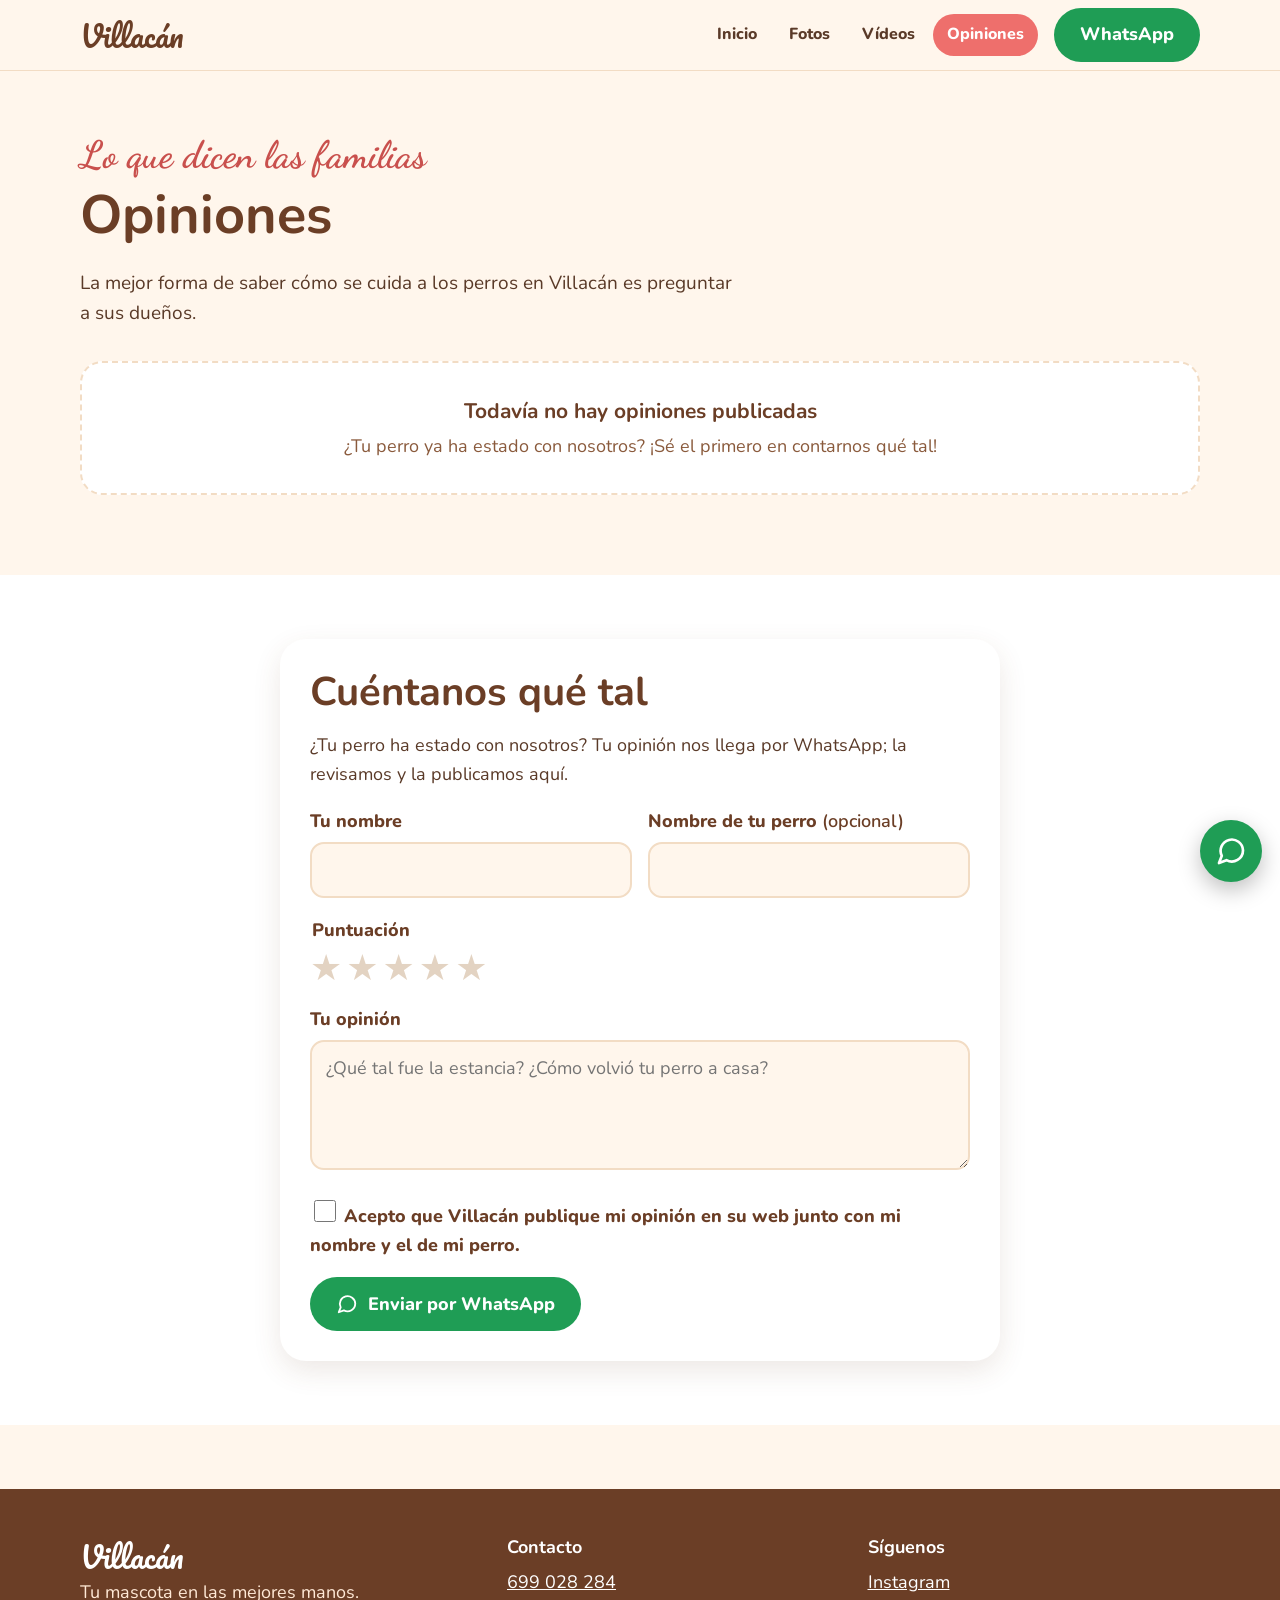
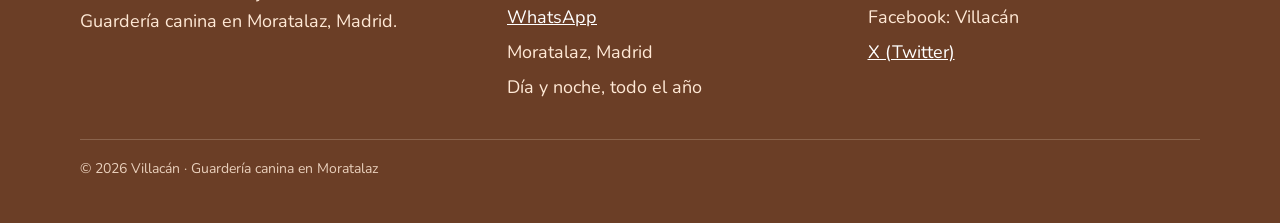
<file: opiniones.html>
<!doctype html>
<html lang="es">
<head>
<meta charset="utf-8">
<meta name="viewport" content="width=device-width, initial-scale=1">
<title>Opiniones · Villacán, guardería canina en Moratalaz</title>
<meta name="description" content="Opiniones de las familias que han confiado en la guardería canina Villacán en Moratalaz, Madrid.">
<link rel="preconnect" href="https://fonts.googleapis.com">
<link rel="preconnect" href="https://fonts.gstatic.com" crossorigin>
<link href="https://fonts.googleapis.com/css2?family=Pacifico&family=Dancing+Script:wght@700&family=Nunito:wght@400;600;700;800&display=swap" rel="stylesheet">
<link rel="stylesheet" href="css/estilos.css?v=202611201054">
</head>
<body>

<header class="cabecera">
  <div class="contenedor">
    <a class="logo" href="index.html">Villacán</a>
    <nav class="menu" aria-label="Principal">
      <a href="index.html">Inicio</a>
      <a href="fotos.html">Fotos</a>
      <a href="videos.html">Vídeos</a>
      <a href="opiniones.html" aria-current="page">Opiniones</a>
    </nav>
    <a class="btn btn-wa btn-mini" data-wa="Hola, me gustaría información sobre la guardería Villacán">WhatsApp</a>
  </div>
</header>

<main>
  <section>
    <div class="contenedor">
      <div class="cabecera-seccion">
        <p class="frase">Lo que dicen las familias</p>
        <h1>Opiniones</h1>
        <p class="intro">La mejor forma de saber cómo se cuida a los perros en Villacán es preguntar a sus dueños.</p>
      </div>
      <div class="opiniones" id="lista-opiniones"></div>
    </div>
  </section>

  <section class="seccion-blanca" id="dejar-opinion">
    <div class="contenedor">
      <form id="form-opinion" class="formulario" novalidate>
        <h2>Cuéntanos qué tal</h2>
        <p>¿Tu perro ha estado con nosotros? Tu opinión nos llega por WhatsApp; la revisamos y la publicamos aquí.</p>

        <div class="dos-columnas">
          <div class="campo">
            <label for="nombre">Tu nombre</label>
            <input type="text" id="nombre" name="nombre" autocomplete="given-name" maxlength="60">
            <p class="error" id="error-nombre" aria-live="polite"></p>
          </div>
          <div class="campo">
            <label for="perro">Nombre de tu perro <span style="font-weight:600">(opcional)</span></label>
            <input type="text" id="perro" name="perro" maxlength="60">
          </div>
        </div>

        <div class="campo">
          <fieldset>
            <legend>Puntuación</legend>
            <div class="selector-estrellas">
              <input type="radio" id="e5" name="estrellas" value="5"><label for="e5"><span class="oculto-visual">5 estrellas</span>★</label>
              <input type="radio" id="e4" name="estrellas" value="4"><label for="e4"><span class="oculto-visual">4 estrellas</span>★</label>
              <input type="radio" id="e3" name="estrellas" value="3"><label for="e3"><span class="oculto-visual">3 estrellas</span>★</label>
              <input type="radio" id="e2" name="estrellas" value="2"><label for="e2"><span class="oculto-visual">2 estrellas</span>★</label>
              <input type="radio" id="e1" name="estrellas" value="1"><label for="e1"><span class="oculto-visual">1 estrella</span>★</label>
            </div>
          </fieldset>
          <p class="error" id="error-estrellas" aria-live="polite"></p>
        </div>

        <div class="campo">
          <label for="comentario">Tu opinión</label>
          <textarea id="comentario" name="comentario" maxlength="800" placeholder="¿Qué tal fue la estancia? ¿Cómo volvió tu perro a casa?"></textarea>
          <p class="error" id="error-comentario" aria-live="polite"></p>
        </div>

        <div class="campo">
          <label class="casilla" for="permiso">
            <input type="checkbox" id="permiso" name="permiso">
            <span>Acepto que Villacán publique mi opinión en su web junto con mi nombre y el de mi perro.</span>
          </label>
          <p class="error" id="error-permiso" aria-live="polite"></p>
        </div>

        <button class="btn btn-wa" type="submit">
          <svg viewBox="0 0 24 24" fill="none" stroke="currentColor" stroke-width="2" stroke-linecap="round" stroke-linejoin="round" aria-hidden="true"><path d="M21 11.5a8.4 8.4 0 0 1-12.4 7.4L3 21l2.1-5.4A8.4 8.4 0 1 1 21 11.5z"/></svg>
          Enviar por WhatsApp
        </button>
        <p class="aviso-ok" id="aviso-enviado" hidden>¡Gracias! Se ha abierto WhatsApp con tu opinión ya escrita. Solo tienes que pulsar «Enviar».</p>
      </form>
    </div>
  </section>
</main>

<footer class="pie-pagina">
  <div class="contenedor">
    <div class="columnas">
      <div>
        <a class="logo" href="index.html">Villacán</a>
        <p>Tu mascota en las mejores manos.<br>Guardería canina en Moratalaz, Madrid.</p>
      </div>
      <div>
        <h3>Contacto</h3>
        <ul>
          <li><a href="tel:+34699028284">699 028 284</a></li>
          <li><a data-wa="Hola, me gustaría información sobre la guardería Villacán">WhatsApp</a></li>
          <li>Moratalaz, Madrid</li>
          <li>Día y noche, todo el año</li>
        </ul>
      </div>
      <div>
        <h3>Síguenos</h3>
        <ul>
          <li><a href="https://www.instagram.com/villacan_cuidado_de_mascotas/" target="_blank" rel="noopener">Instagram</a></li>
          <li>Facebook: Villacán</li>
          <li><a href="https://x.com/hogar_feliz_" target="_blank" rel="noopener">X (Twitter)</a></li>
        </ul>
      </div>
    </div>
    <p class="legal">© <span id="anio">2026</span> Villacán · Guardería canina en Moratalaz</p>
  </div>
</footer>

<a class="flotante-wa" data-wa="Hola, me gustaría información sobre la guardería Villacán" aria-label="Escríbenos por WhatsApp">
  <svg viewBox="0 0 24 24" fill="none" stroke="#fff" stroke-width="2" stroke-linecap="round" stroke-linejoin="round" aria-hidden="true"><path d="M21 11.5a8.4 8.4 0 0 1-12.4 7.4L3 21l2.1-5.4A8.4 8.4 0 1 1 21 11.5z"/></svg>
</a>

<script src="js/datos.js?v=202611201054"></script>
<script src="js/main.js?v=202611201054"></script>
</body>
</html>
</file>
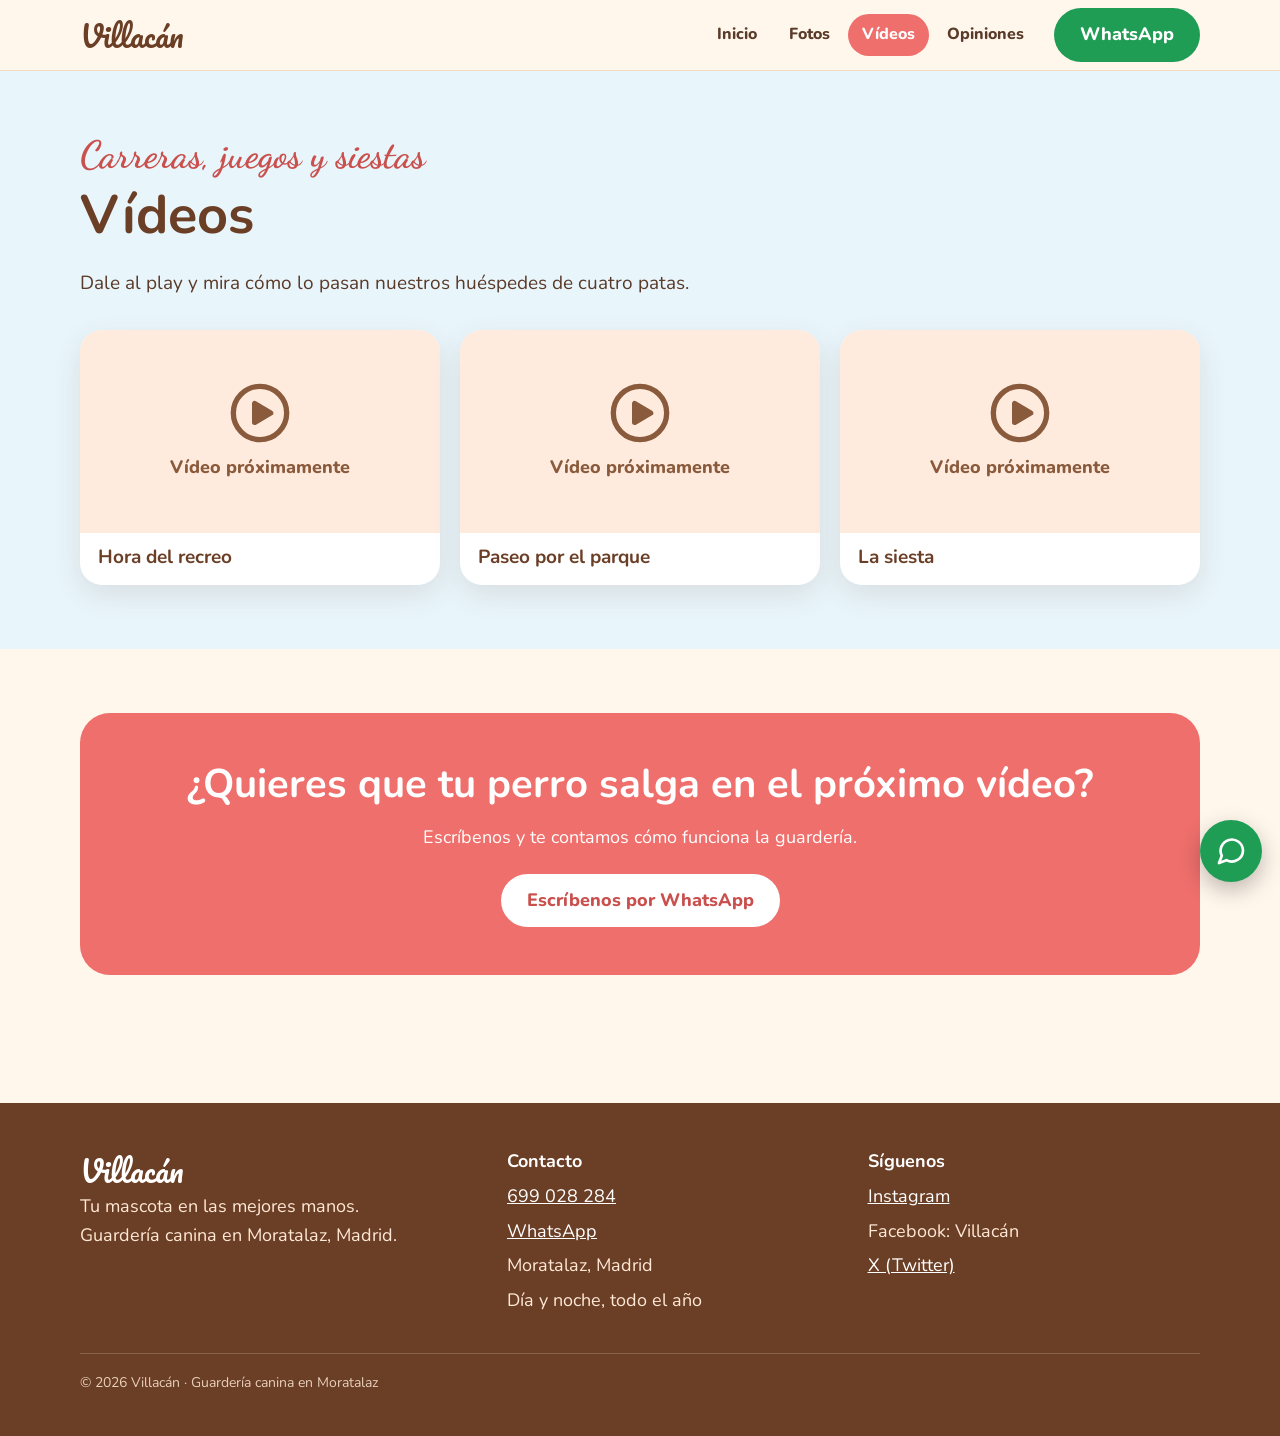
<file: videos.html>
<!doctype html>
<html lang="es">
<head>
<meta charset="utf-8">
<meta name="viewport" content="width=device-width, initial-scale=1">
<title>Vídeos · Villacán, guardería canina en Moratalaz</title>
<meta name="description" content="Vídeos de los perros que disfrutan de la guardería canina Villacán en Moratalaz, Madrid.">
<link rel="preconnect" href="https://fonts.googleapis.com">
<link rel="preconnect" href="https://fonts.gstatic.com" crossorigin>
<link href="https://fonts.googleapis.com/css2?family=Pacifico&family=Dancing+Script:wght@700&family=Nunito:wght@400;600;700;800&display=swap" rel="stylesheet">
<link rel="stylesheet" href="css/estilos.css?v=202611201054">
</head>
<body>

<header class="cabecera">
  <div class="contenedor">
    <a class="logo" href="index.html">Villacán</a>
    <nav class="menu" aria-label="Principal">
      <a href="index.html">Inicio</a>
      <a href="fotos.html">Fotos</a>
      <a href="videos.html" aria-current="page">Vídeos</a>
      <a href="opiniones.html">Opiniones</a>
    </nav>
    <a class="btn btn-wa btn-mini" data-wa="Hola, me gustaría información sobre la guardería Villacán">WhatsApp</a>
  </div>
</header>

<main>
  <section class="seccion-cielo">
    <div class="contenedor">
      <div class="cabecera-seccion">
        <p class="frase">Carreras, juegos y siestas</p>
        <h1>Vídeos</h1>
        <p class="intro">Dale al play y mira cómo lo pasan nuestros huéspedes de cuatro patas.</p>
      </div>
      <div class="videos" id="lista-videos"></div>
    </div>
  </section>

  <section>
    <div class="contenedor">
      <div class="llamada">
        <h2>¿Quieres que tu perro salga en el próximo vídeo?</h2>
        <p>Escríbenos y te contamos cómo funciona la guardería.</p>
        <div class="acciones">
          <a class="btn btn-blanco" data-wa="Hola, he visto los vídeos de Villacán y me gustaría información">Escríbenos por WhatsApp</a>
        </div>
      </div>
    </div>
  </section>
</main>

<footer class="pie-pagina">
  <div class="contenedor">
    <div class="columnas">
      <div>
        <a class="logo" href="index.html">Villacán</a>
        <p>Tu mascota en las mejores manos.<br>Guardería canina en Moratalaz, Madrid.</p>
      </div>
      <div>
        <h3>Contacto</h3>
        <ul>
          <li><a href="tel:+34699028284">699 028 284</a></li>
          <li><a data-wa="Hola, me gustaría información sobre la guardería Villacán">WhatsApp</a></li>
          <li>Moratalaz, Madrid</li>
          <li>Día y noche, todo el año</li>
        </ul>
      </div>
      <div>
        <h3>Síguenos</h3>
        <ul>
          <li><a href="https://www.instagram.com/villacan_cuidado_de_mascotas/" target="_blank" rel="noopener">Instagram</a></li>
          <li>Facebook: Villacán</li>
          <li><a href="https://x.com/hogar_feliz_" target="_blank" rel="noopener">X (Twitter)</a></li>
        </ul>
      </div>
    </div>
    <p class="legal">© <span id="anio">2026</span> Villacán · Guardería canina en Moratalaz</p>
  </div>
</footer>

<a class="flotante-wa" data-wa="Hola, me gustaría información sobre la guardería Villacán" aria-label="Escríbenos por WhatsApp">
  <svg viewBox="0 0 24 24" fill="none" stroke="#fff" stroke-width="2" stroke-linecap="round" stroke-linejoin="round" aria-hidden="true"><path d="M21 11.5a8.4 8.4 0 0 1-12.4 7.4L3 21l2.1-5.4A8.4 8.4 0 1 1 21 11.5z"/></svg>
</a>

<script src="js/datos.js?v=202611201054"></script>
<script src="js/main.js?v=202611201054"></script>
</body>
</html>
</file>
<file: css/estilos.css>
/* ===== Villacán · estilos comunes ===== */
:root {
  --crema: #FFF6EC;
  --crema-2: #FFEBDD;
  --borde: #F2DCC4;
  --coral: #EE6F6C;
  --coral-osc: #C9504D;
  --rosa: #F59B9A;
  --marron: #6B3E26;
  --texto: #5A3A28;
  --suave: #8A5A3C;
  --turquesa: #4FB3A9;
  --cielo: #E8F5FB;
  --noche: #2F3A6E;
  --noche-texto: #FFE9D6;
  --wa: #1F9D55;
  --blanco: #FFFFFF;
  --radio: 22px;
  --sombra: 0 10px 28px rgba(107, 62, 38, .12);
}

* { box-sizing: border-box; }
html { scroll-behavior: smooth; }
body {
  margin: 0;
  font-family: 'Nunito', system-ui, -apple-system, 'Segoe UI', sans-serif;
  font-size: 18px;
  line-height: 1.6;
  color: var(--texto);
  background: var(--crema);
}
img, svg, video, iframe { max-width: 100%; display: block; }
a { color: var(--coral-osc); }
:focus-visible { outline: 3px solid var(--turquesa); outline-offset: 3px; border-radius: 6px; }
.contenedor { width: min(1120px, 100% - 32px); margin-inline: auto; }
.oculto-visual { position: absolute; width: 1px; height: 1px; overflow: hidden; clip: rect(0 0 0 0); white-space: nowrap; }

h1, h2, h3 { color: var(--marron); line-height: 1.15; margin: 0 0 .4em; }
h1 { font-size: clamp(34px, 5vw, 54px); }
h2 { font-size: clamp(28px, 3.6vw, 40px); }
h3 { font-size: 22px; }
p { margin: 0 0 1em; }
.frase { font-family: 'Dancing Script', cursive; font-weight: 700; color: var(--coral-osc); font-size: clamp(28px, 3.6vw, 38px); line-height: 1.1; margin: 0 0 .2em; }
.intro { max-width: 660px; font-size: 19px; }
.centrado { text-align: center; margin-inline: auto; }

/* ----- Cabecera ----- */
.cabecera { position: sticky; top: 0; z-index: 20; background: rgba(255, 246, 236, .96); border-bottom: 1px solid var(--borde); }
.cabecera .contenedor { display: flex; align-items: center; gap: 16px; min-height: 70px; flex-wrap: wrap; }
.logo { font-family: 'Pacifico', cursive; font-size: 30px; color: var(--marron); text-decoration: none; line-height: 1.3; }
.menu { display: flex; gap: 4px; margin-left: auto; }
.menu a { padding: 8px 14px; border-radius: 999px; text-decoration: none; color: var(--texto); font-weight: 800; font-size: 16px; white-space: nowrap; }
.menu a:hover { background: var(--crema-2); }
.menu a[aria-current="page"] { background: var(--coral); color: var(--blanco); }
.btn-mini { padding: 9px 16px; font-size: 15px; }
@media (max-width: 760px) {
  .cabecera .contenedor { padding-top: 8px; gap: 4px 12px; }
  .logo { font-size: 26px; }
  .cabecera .btn-mini { margin-left: auto; }
  .menu { order: 3; margin-left: 0; width: 100%; overflow-x: auto; padding-bottom: 8px; }
}

/* ----- Botones ----- */
.btn { display: inline-flex; align-items: center; justify-content: center; gap: 10px; padding: 14px 24px; border-radius: 999px; font: inherit; font-weight: 800; font-size: 18px; text-decoration: none; border: 2px solid transparent; cursor: pointer; line-height: 1.2; }
.btn svg { width: 22px; height: 22px; flex: none; }
.btn-wa { background: var(--wa); color: var(--blanco); }
.btn-wa:hover { background: #18814A; }
.btn-tel { background: var(--blanco); color: var(--marron); border-color: var(--marron); }
.btn-tel:hover { background: var(--crema-2); }
.btn-coral { background: var(--coral); color: var(--blanco); }
.btn-blanco { background: var(--blanco); color: var(--coral-osc); }
.acciones { display: flex; flex-wrap: wrap; gap: 12px; margin-top: 22px; }

.pildora { display: inline-block; background: var(--coral); color: var(--blanco); font-family: 'Dancing Script', cursive; font-weight: 700; font-size: 26px; padding: 2px 22px 4px; border-radius: 999px; }

/* ----- Secciones ----- */
section { padding: 64px 0; }
.seccion-blanca { background: var(--blanco); }
.seccion-cielo { background: var(--cielo); }
.seccion-noche { background: var(--noche); color: var(--noche-texto); }
.seccion-noche h2, .seccion-noche h3 { color: var(--blanco); }
.cabecera-seccion { margin-bottom: 32px; }

/* ----- Portada ----- */
.portada { padding: 40px 0 48px; }
.portada .contenedor { display: grid; grid-template-columns: 1.1fr .9fr; gap: 32px; align-items: center; }
.portada-dibujo svg { width: 100%; height: auto; max-width: 440px; margin-inline: auto; }
@media (max-width: 860px) {
  .portada .contenedor { grid-template-columns: 1fr; }
  .portada-dibujo { order: -1; }
  .portada-dibujo svg { max-width: 320px; }
}

/* ----- Tarjetas ----- */
.rejilla { display: grid; grid-template-columns: repeat(auto-fit, minmax(250px, 1fr)); gap: 20px; }
.tarjeta { background: var(--crema); border-radius: var(--radio); padding: 26px; box-shadow: var(--sombra); }
.seccion-cielo .tarjeta, .seccion-noche .tarjeta { background: var(--blanco); color: var(--texto); }
.seccion-noche .tarjeta h3 { color: var(--marron); }
.icono { width: 58px; height: 58px; border-radius: 50%; display: grid; place-items: center; margin-bottom: 14px; }
.icono svg { width: 30px; height: 30px; }
.icono-coral { background: var(--coral); }
.icono-turquesa { background: var(--turquesa); }
.icono-amarillo { background: #F4B942; }

/* ----- Precios ----- */
.precio { display: flex; flex-direction: column; }
.precio .cifra { font-size: 44px; font-weight: 800; color: var(--coral-osc); line-height: 1; margin: 6px 0 2px; }
.precio .unidad { color: var(--suave); font-weight: 700; }
.precio ul { padding-left: 1.1em; margin: 14px 0 0; }
.tarifa { display: grid; grid-template-columns: 260px 1fr; gap: 32px; align-items: center; padding: 32px; }
.tarifa-precio { text-align: center; background: var(--crema-2); border-radius: 18px; padding: 28px 16px; display: flex; flex-direction: column; align-items: center; }
.tarifa .cifra { font-size: 72px; font-weight: 800; color: var(--coral-osc); line-height: 1; }
.tarifa .unidad { font-size: 22px; font-weight: 800; color: var(--marron); }
.tarifa-mismo { margin-top: 12px; font-family: 'Dancing Script', cursive; font-weight: 700; font-size: 24px; color: var(--coral-osc); line-height: 1.1; }
.tarifa-servicios { display: flex; flex-wrap: wrap; gap: 8px; margin-bottom: 18px; }
.tarifa-servicios span { background: var(--cielo); color: var(--marron); font-weight: 800; font-size: 16px; padding: 6px 14px; border-radius: 999px; }
.tarifa h3 { margin-bottom: 8px; }
.incluye { list-style: none; padding: 0; margin: 0; }
.incluye li { position: relative; padding-left: 32px; margin-bottom: 8px; }
.incluye li::before { content: "✓"; position: absolute; left: 0; top: 1px; width: 22px; height: 22px; border-radius: 50%; background: var(--turquesa); color: var(--blanco); font-size: 14px; font-weight: 800; display: grid; place-items: center; }
@media (max-width: 760px) { .tarifa { grid-template-columns: 1fr; padding: 22px; gap: 20px; } }
.nota { font-size: 15px; color: var(--suave); margin-top: 18px; }

/* ----- Día y noche ----- */
.dia-noche { display: grid; grid-template-columns: 1.6fr 1fr; gap: 20px; align-items: stretch; }
.dia-noche figure { margin: 0; border-radius: var(--radio); overflow: hidden; background: var(--blanco); box-shadow: var(--sombra); display: flex; flex-direction: column; }
.dia-noche img { width: 100%; height: 100%; object-fit: cover; flex: 1; }
.dia-noche figcaption { padding: 16px 20px; }
.dia-noche figcaption strong { font-family: 'Dancing Script', cursive; font-size: 30px; color: var(--coral-osc); display: block; line-height: 1.1; }
.dia-noche .noche { background: #3A4680; color: var(--noche-texto); }
.dia-noche .noche strong { color: #FFB3A7; }
@media (max-width: 760px) { .dia-noche { grid-template-columns: 1fr; } }

/* ----- Pasos ----- */
.pasos { counter-reset: paso; }
.paso { position: relative; padding-top: 54px; }
.paso::before { counter-increment: paso; content: counter(paso); position: absolute; top: 0; left: 0; width: 44px; height: 44px; border-radius: 50%; background: var(--turquesa); color: var(--blanco); font-weight: 800; font-size: 22px; display: grid; place-items: center; }

/* ----- Llamada final ----- */
.llamada { background: var(--coral); color: var(--blanco); text-align: center; border-radius: 30px; padding: 48px 24px; }
.llamada h2 { color: var(--blanco); }
.llamada .telefono { font-size: clamp(36px, 7vw, 60px); font-weight: 800; letter-spacing: 1px; color: var(--blanco); text-decoration: none; display: inline-block; margin: 4px 0 6px; }
.llamada .acciones { justify-content: center; }

/* ----- Fotos ----- */
.galeria { display: grid; grid-template-columns: repeat(auto-fill, minmax(220px, 1fr)); gap: 14px; }
.foto { position: relative; padding: 0; border: 0; border-radius: 18px; overflow: hidden; background: var(--crema-2); aspect-ratio: 1; cursor: pointer; font: inherit; }
.foto img { width: 100%; height: 100%; object-fit: cover; transition: transform .3s; }
.foto:hover img { transform: scale(1.04); }
.foto .pie { position: absolute; left: 0; right: 0; bottom: 0; padding: 22px 12px 10px; background: linear-gradient(transparent, rgba(58, 36, 24, .75)); color: var(--blanco); font-weight: 700; font-size: 15px; text-align: left; }
.foto[disabled] { cursor: default; }
.foto[disabled]:hover img { transform: none; }
.foto .pie-pendiente { position: absolute; left: 0; right: 0; bottom: 16px; text-align: center; color: var(--suave); font-weight: 800; font-size: 15px; }

.visor { border: 0; border-radius: 24px; padding: 0; max-width: min(900px, 94vw); width: 100%; background: var(--blanco); color: var(--texto); }
.visor::backdrop { background: rgba(30, 20, 14, .75); }
.visor img { width: 100%; max-height: 70vh; object-fit: contain; background: #1E140E; }
.visor .visor-pie { padding: 18px 22px 22px; }
.visor .visor-pie p { font-weight: 700; }
.visor .cerrar { position: absolute; top: 10px; right: 10px; width: 44px; height: 44px; border-radius: 50%; border: 0; background: var(--blanco); color: var(--marron); font-size: 26px; cursor: pointer; box-shadow: var(--sombra); }

/* ----- Huéspedes y su galería ----- */
.huespedes { display: grid; grid-template-columns: repeat(auto-fill, minmax(240px, 1fr)); gap: 20px; }
.huesped { display: flex; flex-direction: column; padding: 0; border: 0; background: var(--crema); border-radius: var(--radio); overflow: hidden; box-shadow: var(--sombra); cursor: pointer; text-align: left; font: inherit; color: inherit; }
.huesped-foto { position: relative; display: block; aspect-ratio: 4 / 5; overflow: hidden; background: var(--crema-2); }
.huesped-foto img { width: 100%; height: 100%; object-fit: cover; transition: transform .3s; }
.huesped:hover .huesped-foto img { transform: scale(1.04); }
.huesped-num { position: absolute; right: 12px; bottom: 12px; background: rgba(58, 36, 24, .78); color: var(--blanco); font-weight: 800; font-size: 14px; padding: 4px 12px; border-radius: 999px; }
.huesped-info { display: block; padding: 14px 18px 18px; }
.huesped-nombre { display: block; font-family: 'Pacifico', cursive; font-size: 26px; color: var(--marron); line-height: 1.3; }
.huesped-desc { display: block; color: var(--suave); font-size: 16px; }

.galeria-escenario { position: relative; background: #1E140E; }
.galeria-escenario img { width: 100%; height: min(70vh, 640px); object-fit: contain; }
.flecha { position: absolute; top: 50%; transform: translateY(-50%); width: 48px; height: 48px; border-radius: 50%; border: 0; background: rgba(255, 255, 255, .92); color: var(--marron); font-size: 32px; line-height: 1; cursor: pointer; box-shadow: var(--sombra); }
.flecha-ant { left: 12px; }
.flecha-sig { right: 12px; }
.flecha[hidden] { display: none; }
.galeria-cabecera { display: flex; align-items: baseline; justify-content: space-between; gap: 12px; }
.galeria-cabecera h3 { font-family: 'Pacifico', cursive; font-weight: 400; font-size: 28px; margin: 0; }
.galeria-contador { color: var(--suave); font-weight: 800; }
.galeria-miniaturas { display: flex; gap: 8px; overflow-x: auto; padding-top: 4px; }
.galeria-miniaturas[hidden] { display: none; }
.galeria-miniaturas button { flex: none; width: 64px; height: 64px; padding: 0; border: 3px solid transparent; border-radius: 12px; overflow: hidden; cursor: pointer; background: var(--crema-2); }
.galeria-miniaturas button[aria-current="true"] { border-color: var(--coral); }
.galeria-miniaturas img { width: 100%; height: 100%; object-fit: cover; }
.visor .cerrar { z-index: 2; }
.galeria-comentar { margin-top: 14px; }
#albumes-perros { margin-bottom: 20px; }

/* ----- Vídeos ----- */
.videos { display: grid; grid-template-columns: repeat(auto-fill, minmax(300px, 1fr)); gap: 20px; }
.video { background: var(--blanco); border-radius: var(--radio); overflow: hidden; box-shadow: var(--sombra); }
.video .marco { aspect-ratio: 16 / 9; background: #1E140E; }
.video iframe, .video video { width: 100%; height: 100%; border: 0; }
.video h3 { font-size: 19px; margin: 0; padding: 14px 18px 16px; }
.video .marco-pendiente { aspect-ratio: 16 / 9; display: grid; place-items: center; background: var(--crema-2); color: var(--suave); font-weight: 800; text-align: center; padding: 16px; }
.video .marco-pendiente svg { width: 64px; height: 64px; margin: 0 auto 8px; }

/* ----- Opiniones ----- */
.opiniones { display: grid; grid-template-columns: repeat(auto-fill, minmax(280px, 1fr)); gap: 20px; }
.opinion { background: var(--blanco); border-radius: var(--radio); padding: 24px; box-shadow: var(--sombra); }
.opinion .estrellas { color: #E9A100; font-size: 22px; letter-spacing: 2px; }
.opinion .autor { font-weight: 800; color: var(--marron); margin: 0; }
.opinion .perro { color: var(--suave); font-size: 15px; }
.vacio { margin-bottom: 16px; background: var(--blanco); border: 2px dashed var(--borde); border-radius: var(--radio); padding: 32px 24px; text-align: center; color: var(--suave); }
.vacio strong { display: block; color: var(--marron); font-size: 21px; margin-bottom: 4px; }

.formulario { background: var(--blanco); border-radius: 26px; padding: 30px; box-shadow: var(--sombra); max-width: 720px; margin-inline: auto; }
.campo { margin-bottom: 18px; }
.campo label, .campo legend { display: block; font-weight: 800; color: var(--marron); margin-bottom: 6px; }
.campo input[type="text"], .campo textarea { width: 100%; font: inherit; color: var(--texto); padding: 12px 14px; border: 2px solid var(--borde); border-radius: 14px; background: var(--crema); }
.campo input[type="text"]:focus, .campo textarea:focus { border-color: var(--turquesa); outline: none; }
.campo textarea { min-height: 130px; resize: vertical; }
.campo fieldset { border: 0; padding: 0; margin: 0; }
.dos-columnas { display: grid; grid-template-columns: 1fr 1fr; gap: 0 16px; }
@media (max-width: 600px) { .dos-columnas { grid-template-columns: 1fr; } .formulario { padding: 22px; } }
.selector-estrellas { display: flex; flex-direction: row-reverse; justify-content: flex-end; gap: 4px; }
.selector-estrellas input { position: absolute; opacity: 0; width: 1px; height: 1px; }
.selector-estrellas label { font-size: 36px; line-height: 1; color: #E3D3C2; cursor: pointer; margin: 0; }
.selector-estrellas input:checked ~ label,
.selector-estrellas label:hover, .selector-estrellas label:hover ~ label { color: #E9A100; }
.selector-estrellas input:focus-visible + label { outline: 3px solid var(--turquesa); border-radius: 6px; }
.casilla { display: flex; gap: 10px; align-items: flex-start; font-weight: 600; }
.casilla input { width: 22px; height: 22px; margin-top: 3px; flex: none; accent-color: var(--coral); }
.error { color: #B3261E; font-size: 15px; font-weight: 700; margin-top: 6px; min-height: 0; }
.error:empty { display: none; }
.aviso-ok { background: #E6F6EC; color: #1C6B3C; border-radius: 14px; padding: 14px 18px; font-weight: 700; margin-top: 16px; }

/* ----- Pie ----- */
.pie-pagina { background: var(--marron); color: var(--noche-texto); padding: 48px 0 28px; margin-top: 64px; }
.pie-pagina a { color: var(--blanco); }
.pie-pagina .columnas { display: grid; grid-template-columns: 1.2fr 1fr 1fr; gap: 28px; }
.pie-pagina .logo { color: var(--blanco); }
.pie-pagina h3 { color: var(--blanco); font-size: 18px; margin-bottom: 10px; }
.pie-pagina ul { list-style: none; padding: 0; margin: 0; }
.pie-pagina li { margin-bottom: 6px; }
.pie-pagina .legal { border-top: 1px solid rgba(255, 233, 214, .25); margin-top: 32px; padding-top: 18px; font-size: 14px; opacity: .85; }
@media (max-width: 760px) { .pie-pagina .columnas { grid-template-columns: 1fr; } }

/* ----- Botón flotante de WhatsApp ----- */
.flotante-wa { position: fixed; right: 18px; bottom: 18px; z-index: 30; width: 62px; height: 62px; border-radius: 50%; background: var(--wa); display: grid; place-items: center; box-shadow: 0 8px 22px rgba(0, 0, 0, .25); }
.flotante-wa svg { width: 32px; height: 32px; }
</file>
